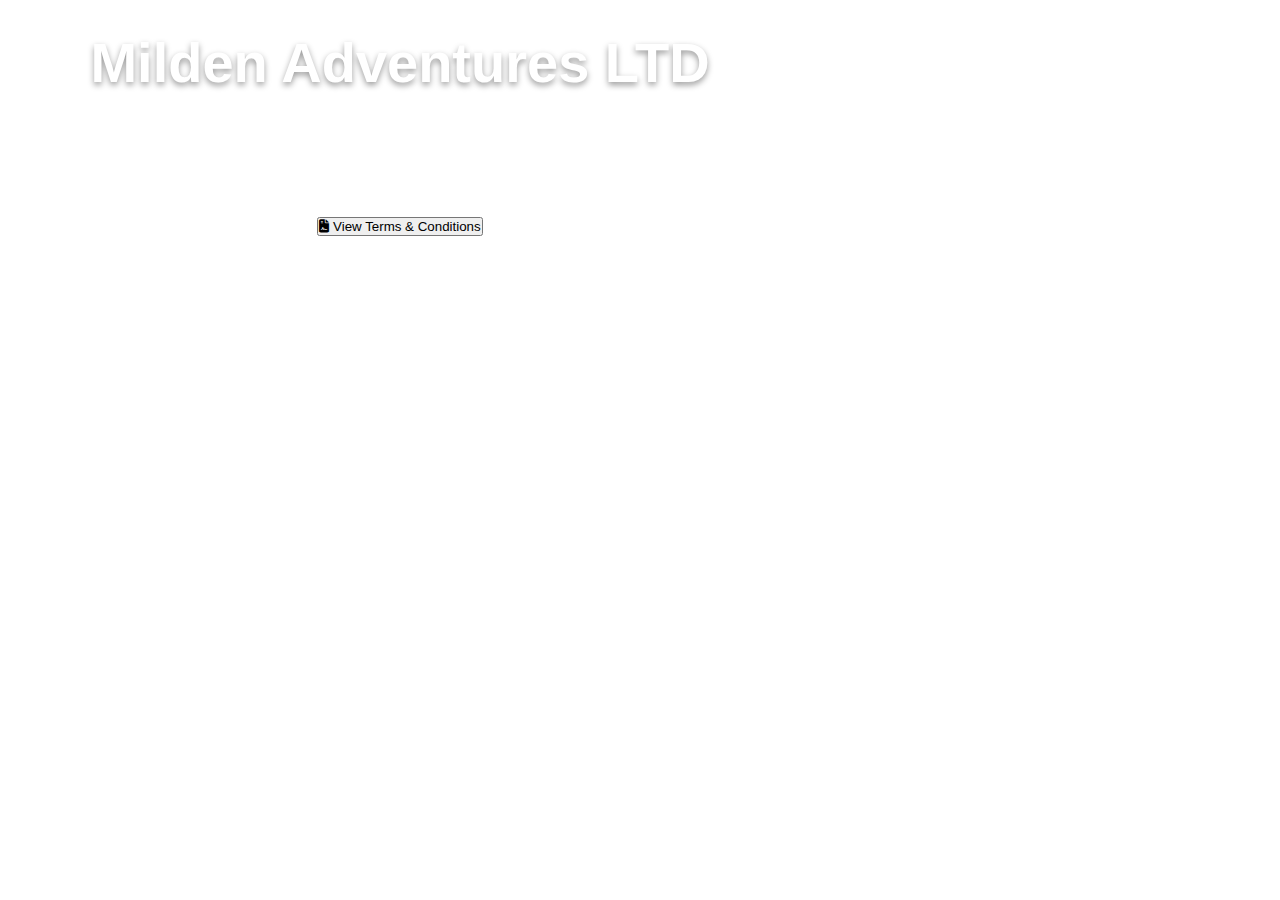
<file: boo.html>
<!DOCTYPE html>
<html lang="en">
<head>
    <meta charset="UTF-8">
    <meta name="viewport" content="width=device-width, initial-scale=1.0">
    <title>Milden Adventures LTD - Terms & Conditions</title>
    <link rel="stylesheet" href="https://cdnjs.cloudflare.com/ajax/libs/font-awesome/6.4.0/css/all.min.css">
    <style>
        * {
            margin: 0;
            padding: 0;
            box-sizing: border-box;
            font-family: 'Segoe UI', Tahoma, Geneva, Verdana, sans-serif;
        }
        
       
        .main-content {
            text-align: center;
            color: white;
            max-width: 800px;
            padding: 30px;
            z-index: 10;
        }
        
        .main-content h1 {
            font-size: 3.5rem;
            margin-bottom: 20px;
            text-shadow: 0 3px 6px rgba(0, 0, 0, 0.4);
        }
        
        .main-content p {
            font-size: 1.4rem;
            margin-bottom: 30px;
            line-height: 1.6;
            max-width: 700px;
            margin-left: auto;
            margin-right: auto;
        }
        
        .btn80 {
            padding: 16px 40px;
            background: linear-gradient(to right, #1a2a6c, #2c3e9e);
            color: white;
            border: none;
            border-radius: 50px;
            font-size: 1.2rem;
            font-weight: 600;
            cursor: pointer;
            transition: all 0.3s ease;
            display: inline-flex;
            align-items: center;
            gap: 10px;
            box-shadow: 0 5px 15px rgba(0, 0, 0, 0.3);
        }
        
        .btn80:hover {
            transform: translateY(-5px);
            box-shadow: 0 8px 25px rgba(0, 0, 0, 0.4);
            background: linear-gradient(to right, #2c3e9e, #3d50c1);
        }
        
        .btn80 i {
            font-size: 1.4rem;
        }
        
        /* Modal Overlay */
        .modal-overlay2 {
            position: fixed;
            top: 0;
            left: 0;
            width: 100%;
            height: 100%;
            background: rgba(0, 0, 0, 0.8);
            display: flex;
            justify-content: center;
            align-items: center;
            z-index: 1000;
            opacity: 0;
            visibility: hidden;
            transition: all 0.3s ease;
        }
        
        .modal-overlay2.active {
            opacity: 1;
            visibility: visible;
        }
        
        /* Modal Container */
        .modal-container2 {
            max-width: 800px;
            width: 90%;
            max-height: 90vh;
            background: rgba(255, 255, 255, 0.95);
            border-radius: 20px;
            box-shadow: 0 15px 50px rgba(0, 0, 0, 0.3);
            overflow: hidden;
            position: relative;
            z-index: 1001; /* Above 1000 as requested */
            transform: scale(0.8);
            transition: transform 0.3s ease;
        }
        
        .modal-overlay2.active .modal-container2 {
            transform: scale(1);
        }
        
        .modal-header23 {
            background: linear-gradient(to right, #1a2a6c, #b21f1f);
            color: white;
            padding: 25px 40px;
            text-align: center;
            position: relative;
        }
        
        .logo {
            position: absolute;
            top: 20px;
            left: 30px;
            font-size: 36px;
            color: #ffcc00;
        }
        
        .modal-header23 h1 {
            font-size: 32px;
            margin-bottom: 10px;
            text-shadow: 0 2px 4px rgba(0, 0, 0, 0.3);
        }
        
        .modal-header23 p {
            font-size: 18px;
            opacity: 0.9;
            max-width: 600px;
            margin: 0 auto;
            line-height: 1.6;
        }
        
        .close-btn23 {
            position: absolute;
            top: 20px;
            right: 25px;
            background: none;
            border: none;
            color: white;
            font-size: 28px;
            cursor: pointer;
            width: 40px;
            height: 40px;
            border-radius: 50%;
            transition: all 0.3s ease;
        }
        
        .close-btn23:hover {
            background: rgba(255, 255, 255, 0.2);
            transform: rotate(90deg);
        }
        
        .terms-content {
            padding: 30px 40px;
            max-height: 60vh;
            overflow-y: auto;
        }
        
        .section23 {
            margin-bottom: 30px;
            padding-bottom: 25px;
            border-bottom: 1px dashed #e0e0e0;
        }
        
        .section23:last-child {
            border-bottom: none;
            margin-bottom: 0;
            padding-bottom: 10px;
        }
        
        .section23 h2 {
            color: #1a2a6c;
            margin-bottom: 15px;
            font-size: 22px;
            display: flex;
            align-items: center;
        }
        
        .section23 h2::before {
            content: "";
            display: inline-block;
            width: 8px;
            height: 30px;
            background: #b21f1f;
            margin-right: 15px;
            border-radius: 4px;
        }
        
        .section23 p {
            color: #333;
            line-height: 1.8;
            margin-bottom: 15px;
        }
        
        .highlight {
            background: #fff9e6;
            border-left: 4px solid #ffcc00;
            padding: 15px 20px;
            margin: 20px 0;
            border-radius: 0 8px 8px 0;
        }
        
        .modal-footer23 {
            background: #f8f9fa;
            padding: 25px 40px;
            text-align: center;
            border-top: 1px solid #e9ecef;
        }
        
        .modal-footer23 h3 {
            color: #1a2a6c;
            margin-bottom: 15px;
            font-size: 24px;
        }
        
        .modal-footer23 p {
            color: #555;
            line-height: 1.6;
            margin-bottom: 20px;
            max-width: 600px;
            margin-left: auto;
            margin-right: auto;
        }
        
        .action-buttons {
            display: flex;
            justify-content: center;
            gap: 20px;
            margin-top: 15px;
        }
        
        .action-btn {
            padding: 14px 30px;
            border: none;
            border-radius: 50px;
            font-size: 16px;
            font-weight: 600;
            cursor: pointer;
            transition: all 0.3s ease;
            display: flex;
            align-items: center;
            gap: 8px;
        }
        
        .accept-btn {
            background: linear-gradient(to right, #1a2a6c, #2c3e9e);
            color: white;
            box-shadow: 0 4px 15px rgba(26, 42, 108, 0.3);
        }
        
        .decline-btn {
            background: white;
            color: #b21f1f;
            border: 2px solid #b21f1f;
        }
        
        .action-btn:hover {
            transform: translateY(-3px);
            box-shadow: 0 6px 20px rgba(0, 0, 0, 0.15);
        }
        
        .accept-btn:hover {
            background: linear-gradient(to right, #2c3e9e, #3d50c1);
        }
        
        .decline-btn:hover {
            background: #f8f8f8;
        }
        
        .scroll-indicator {
            text-align: center;
            padding: 10px;
            color: #777;
            font-size: 14px;
            background: #f8f9fa;
            border-top: 1px solid #eee;
        }
        
        .scroll-indicator i {
            animation: bounce 2s infinite;
        }
        
        @keyframes bounce {
            0%, 20%, 50%, 80%, 100% {transform: translateY(0);}
            40% {transform: translateY(-10px);}
            60% {transform: translateY(-5px);}
        }
        
        @media (max-width: 768px) {
            .main-content h1 {
                font-size: 2.5rem;
            }
            
            .main-content p {
                font-size: 1.1rem;
            }
            
            .modal-container2 {
                width: 95%;
            }
            
            .modal-header23, .terms-content, .modal-footer23 {
                padding: 20px;
            }
            
            .modal-header23 h1 {
                font-size: 24px;
            }
            
            .action-buttons {
                flex-direction: column;
                gap: 10px;
            }
            
            .action-btn {
                width: 100%;
                justify-content: center;
            }
        }
    </style>
</head>
<body>
    <div class="main-content">
        <h1>Milden Adventures LTD</h1>
        <p>Your Journey, Our Commitment – Experience the world with confidence and peace of mind</p>
        <button class="btn" id="termsBtn">
            <i class="fas fa-file-contract"></i> View Terms & Conditions
        </button>
    </div>
    
    <!-- Modal Overlay -->
    <div class="modal-overlay2" id="modalOverlay2">
        <div class="modal-container2">
            <div class="modal-header23">
                
                <h1>Terms & Conditions</h1>
                <p>Milden Adventures LTD - Your Journey, Our Commitment – Transparent Travel Policies for Your Peace of Mind</p>
                <button class="close-btn23" id="closeBtn23">
                    <i class="fas fa-times"></i>
                </button>
            </div>
            
            <div class="terms-content">
                <div class="section23">
                    <h2>1. Booking and Confirmation</h2>
                    <p>All bookings must be confirmed in writing via email or online reservation.</p>
                    <p>A deposit (typically 30–50% of the total package cost) is required to secure your booking.</p>
                    <p>Final payment must be made no later than 30 days before the departure date, unless otherwise agreed.</p>
                    <p>Bookings made within 30 days of departure require full payment at the time of booking.</p>
                </div>
                
                <div class="section23">
                    <h2>2. Prices and Inclusions</h2>
                    <p>Prices are quoted in USD (or local currency) and are subject to change due to currency fluctuations, government taxes, or supplier rate changes.</p>
                    <p>Package inclusions (e.g., accommodation, meals, transport, activities) are clearly stated in your confirmed itinerary.</p>
                    <p>Exclusions typically include international flights, visa fees, insurance, and personal expenses.</p>
                </div>
                
                <div class="section23">
                    <h2>3. Cancellation Policy</h2>
                    <p>We understand that plans may change. Our cancellation terms are designed to be fair and flexible:</p>
                    
                    <div class="highlight">
                        <h3>Client-Initiated Cancellations</h3>
                        <p><strong>More than 45 days before travel:</strong> Full refund minus administrative fee (10%).</p>
                        <p><strong>30–44 days before travel:</strong> 70% refund of the total package price.</p>
                        <p><strong>15–29 days before travel:</strong> 50% refund.</p>
                        <p><strong>Less than 14 days before travel:</strong> No refund due to supplier commitments.</p>
                        
                        <h3>No-Shows & Early Departures</h3>
                        <p>No refunds are provided for no-shows or unused services after the tour begins.</p>
                    </div>
                </div>
                
                <div class="section23">
                    <h2>4. Refunds</h2>
                    <p>Refunds (where applicable) are processed within 14 business days of receiving written cancellation.</p>
                    <p>Refunds are issued to the original method of payment.</p>
                    <p>In some cases, suppliers (e.g., airlines, hotels) may apply their own refund rules, which we must follow.</p>
                </div>
                
                <div class="section23">
                    <h2>5. Changes by the Client</h2>
                    <p>Any request to modify a confirmed itinerary (e.g., travel dates, accommodations) must be made in writing.</p>
                    <p>We will do our best to accommodate changes, subject to availability and potential extra costs.</p>
                </div>
                
                <div class="section23">
                    <h2>6. Changes or Cancellations by Milden Adventures LTD</h2>
                    <p>While we strive to operate all trips as planned, we reserve the right to make adjustments due to weather, safety, or unforeseen circumstances.</p>
                    <p>In case of cancellation initiated by us, clients will be offered an alternative date, a credit note, or a full refund.</p>
                </div>
                
                <div class="section23">
                    <h2>7. Travel Insurance</h2>
                    <p>Comprehensive travel insurance is strongly recommended to cover medical emergencies, trip cancellations, delays, and lost baggage.</p>
                    <p>Milden Adventures LTD is not liable for any costs incurred due to lack of insurance coverage.</p>
                </div>
                
                <div class="section23">
                    <h2>8. Client Responsibilities</h2>
                    <p>Clients are responsible for ensuring they have valid passports, visas, vaccinations, and necessary travel documents.</p>
                    <p>It is the client’s responsibility to disclose any medical conditions, dietary needs, or mobility limitations in advance.</p>
                </div>
                
                <div class="section23">
                    <h2>9. Liability Disclaimer</h2>
                    <p>While we work with vetted and trusted suppliers, Milden Adventures LTD is not responsible for acts or omissions of third-party service providers.</p>
                    <p>We are not liable for any loss, injury, delay, or damage caused by force majeure events (e.g., natural disasters, strikes, pandemics).</p>
                </div>
                
                <div class="section23">
                    <h2>10. Governing Law</h2>
                    <p>These Terms and Conditions are governed by the laws of Kenya, and any disputes will be settled in its courts unless otherwise agreed.</p>
                </div>
            </div>
            
            <div class="scroll-indicator">
                <i class="fas fa-chevron-down"></i> Scroll to read all terms
            </div>
            
            <div class="modal-footer23">
                <h3>Our Promise</h3>
                <p>At Milden Adventures LTD, we are committed to providing clear, client-centered policies that protect your travel investment and prioritize your experience.</p>
                
                
            </div>
        </div>
    </div>
    
    <script>
        // Get DOM elements
        const termsBtn = document.getElementById('termsBtn');
        const closeBtn23 = document.getElementById('closeBtn23');
        const modalOverlay2 = document.getElementById('modalOverlay2');
        const acceptBtn = document.querySelector('.accept-btn');
        const declineBtn = document.querySelector('.decline-btn');
        
        // Show modal when terms button is clicked
        termsBtn.addEventListener('click', () => {
            modalOverlay2.classList.add('active');
            document.body.style.overflow = 'hidden'; // Prevent background scrolling
        });
        
        // Close modal when close button is clicked
        closeBtn23.addEventListener('click', () => {
            modalOverlay2.classList.remove('active');
            document.body.style.overflow = 'auto'; // Enable background scrolling
        });
        
        // Close modal when overlay is clicked
        modalOverlay2.addEventListener('click', (e) => {
            if (e.target === modalOverlay2) {
                modalOverlay2.classList.remove('active');
                document.body.style.overflow = 'auto';
            }
        });
        
        // Handle accept button click
        acceptBtn.addEventListener('click', () => {
            alert('Thank you for accepting our Terms & Conditions!');
            modalOverlay2.classList.remove('active');
            document.body.style.overflow = 'auto';
        });
        
        // Handle decline button click
        declineBtn.addEventListener('click', () => {
            if (confirm('Are you sure you want to decline our Terms & Conditions?')) {
                modalOverlay2.classList.remove('active');
                document.body.style.overflow = 'auto';
            }
        });
        
        // Close modal when pressing Esc key
        document.addEventListener('keydown', (e) => {
            if (e.key === 'Escape' && modalOverlay2.classList.contains('active')) {
                modalOverlay2.classList.remove('active');
                document.body.style.overflow = 'auto';
            }
        });
    </script>
</body>
</html>
</file>
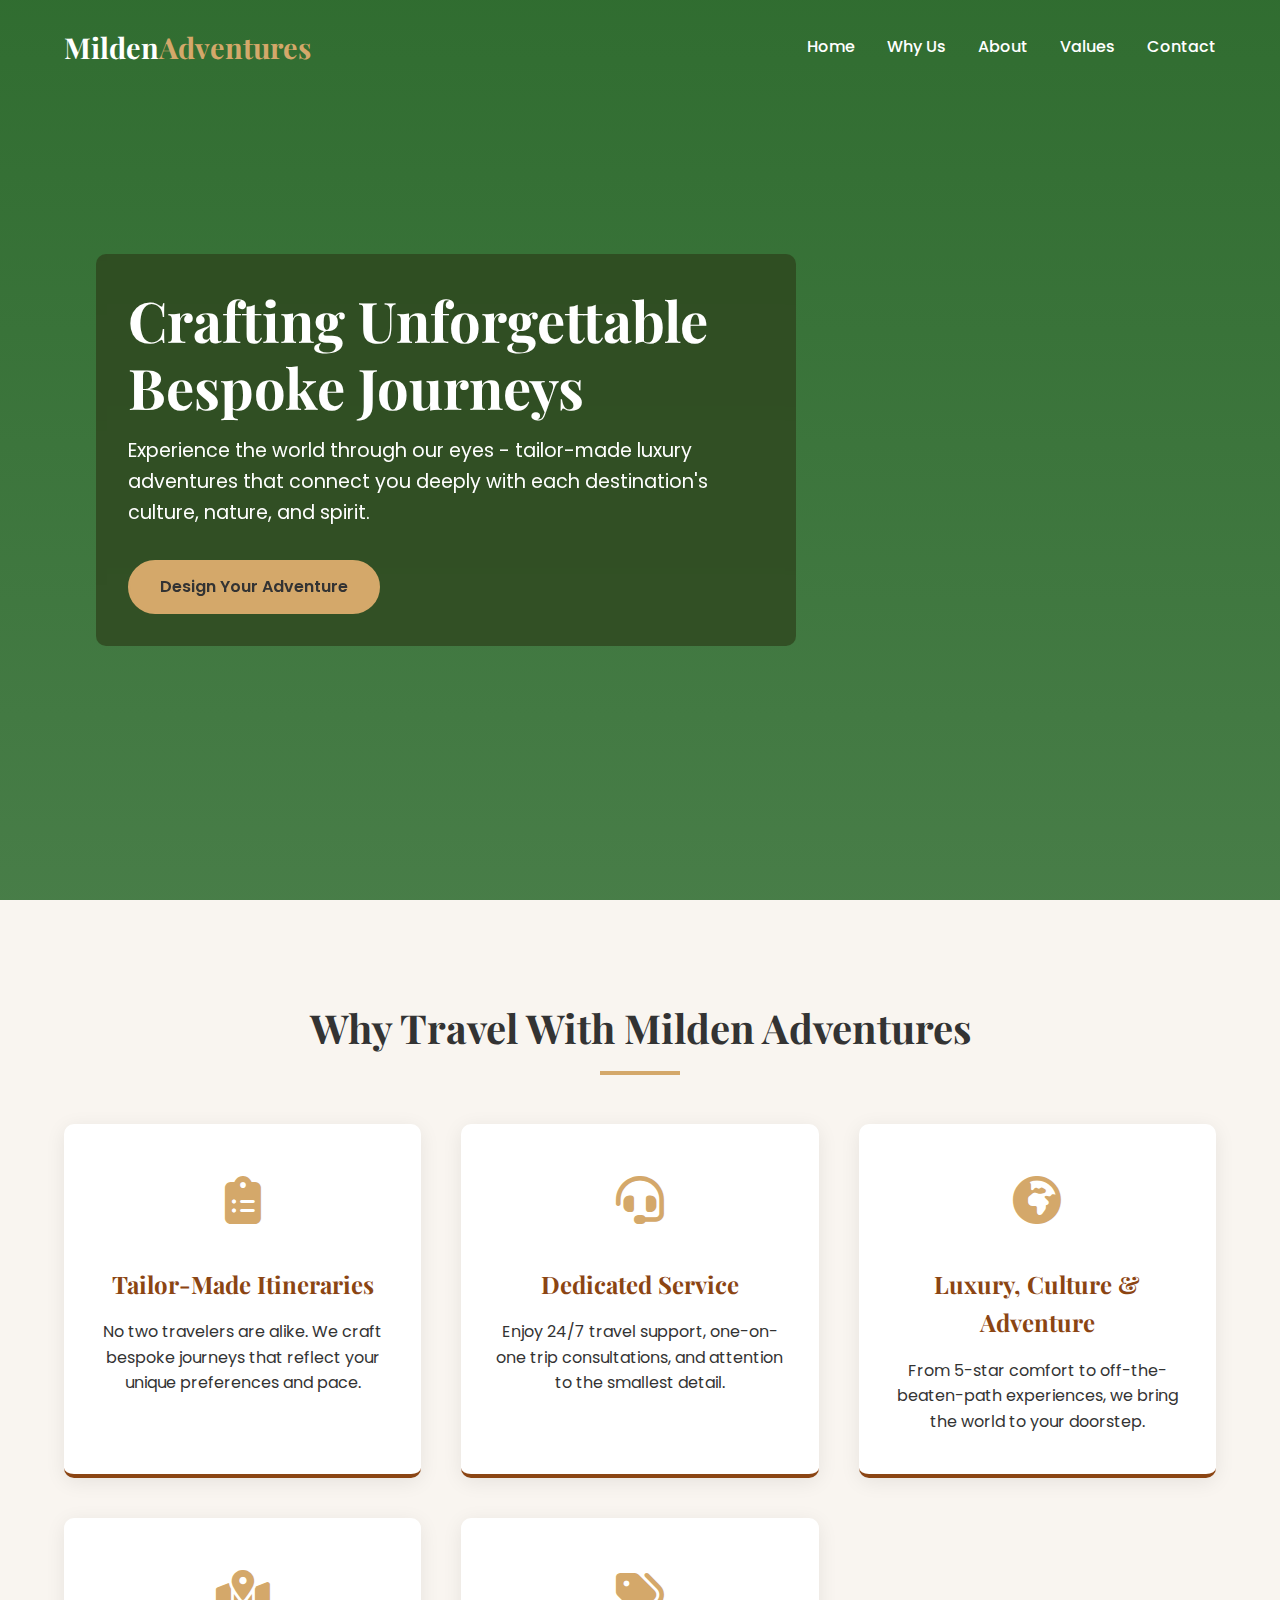
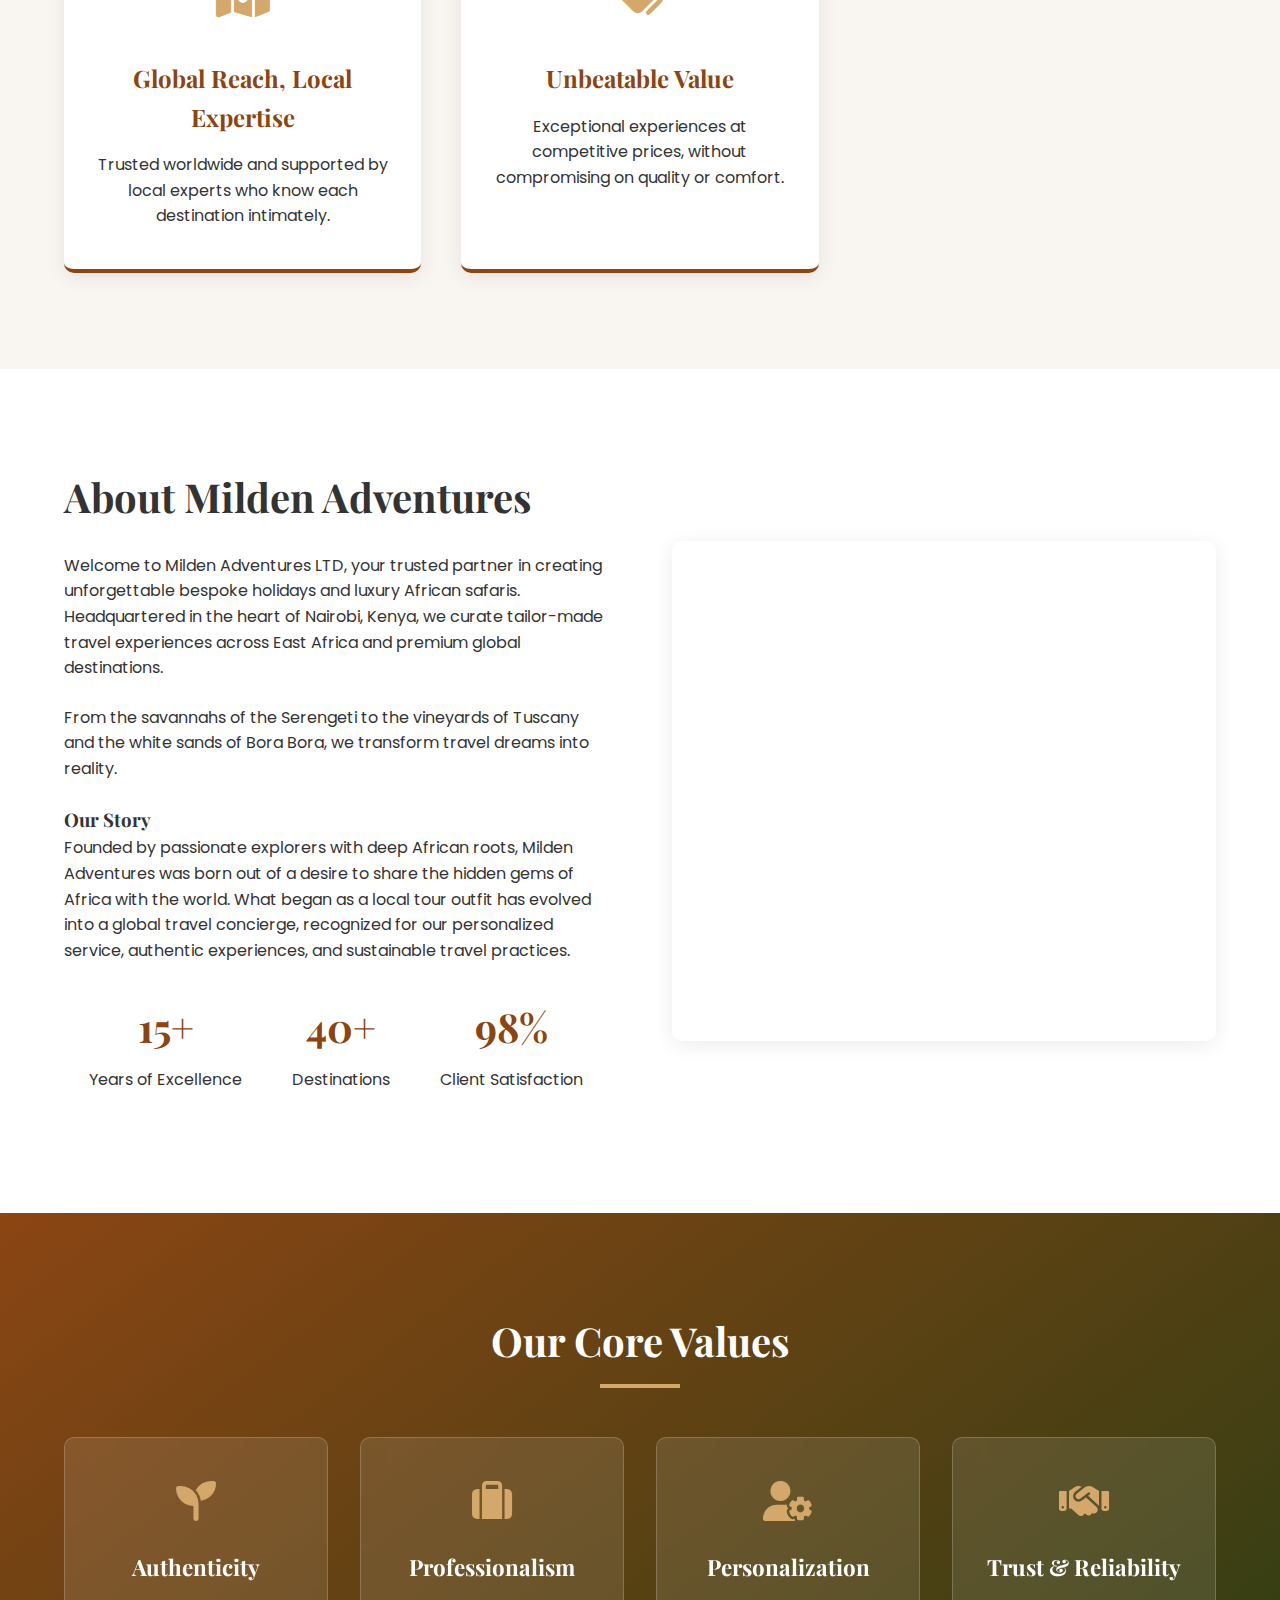
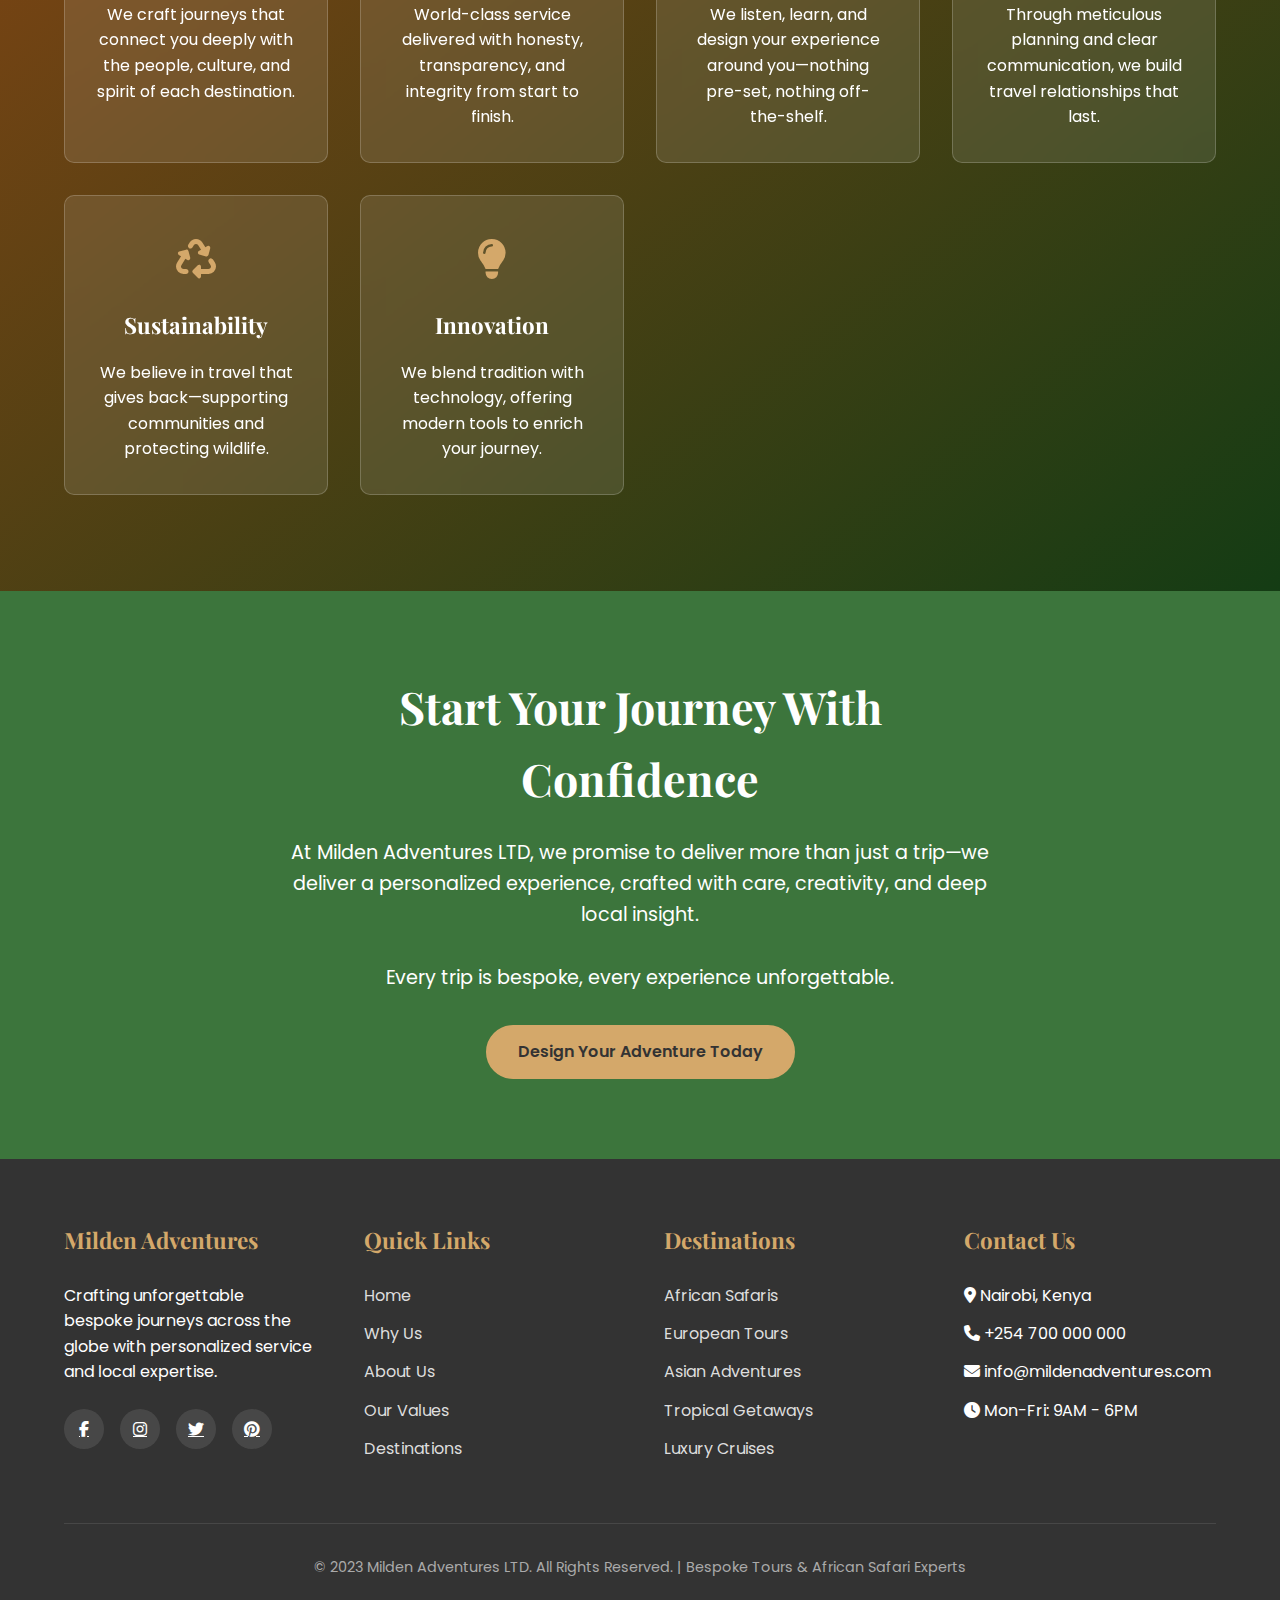
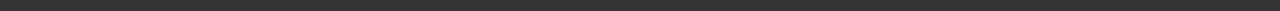
<file: terms.html>
<!DOCTYPE html>
<html lang="en">
<head>
    <meta charset="UTF-8">
    <meta name="viewport" content="width=device-width, initial-scale=1.0">
    <title>Milden Adventures LTD | Luxury Tailor-Made Travel</title>
    <link rel="stylesheet" href="https://cdnjs.cloudflare.com/ajax/libs/font-awesome/6.4.0/css/all.min.css">
    <link href="https://fonts.googleapis.com/css2?family=Poppins:wght@300;400;500;600;700&family=Playfair+Display:wght@400;600;700&display=swap" rel="stylesheet">
    <style>
        :root {
            --primary: #8B4513;
            --primary-light: #a56b3a;
            --primary-dark: #5d2c0f;
            --secondary: #d4a86a;
            --accent: #f5deb3;
            --light: #f9f5f0;
            --dark: #333;
            --text: #333;
            --gray: #464545;
              --shadow: 0 4px 20px rgba(0, 0, 0, 0.08);
        }

        * {
            margin: 0;
            padding: 0;
            box-sizing: border-box;
        }
        
        body {
            font-family: 'Poppins', sans-serif;
            color: var(--text);
            background-color: #fff;
            line-height: 1.6;
            overflow-x: hidden;
        }
        
        h1, h2, h3, h4 {
            font-family: 'Playfair Display', serif;
            font-weight: 700;
            color: var(--dark);
        }
        
        .container {
            width: 90%;
            max-width: 1200px;
            margin: 0 auto;
        }
        
        /* Header Styles */
        header {
            background: linear-gradient(rgba(26, 93, 26, 0.9), rgba(26, 93, 26, 0.8)), url('https://images.unsplash.com/photo-1503220317375-aaad61436b1b?q=80') center/cover no-repeat;
            color: white;
            padding: 1rem 0;
            position: relative;
            min-height: 100vh;
            display: flex;
            align-items: center;
        }
        
        .hero-content {
            max-width: 700px;
            padding: 2rem;
            background: rgba(44, 62, 26, 0.7);
            border-radius: 10px;
            margin: 2rem;
            backdrop-filter: blur(5px);
        }
        
        .hero-content h1 {
            font-size: 3.5rem;
            margin-bottom: 1rem;
            color: white;
            line-height: 1.2;
        }
        
        .hero-content p {
            font-size: 1.2rem;
            margin-bottom: 2rem;
        }
        
        .btn {
            display: inline-block;
            background: var(--secondary);
            color: var(--dark);
            padding: 12px 30px;
            border-radius: 30px;
            text-decoration: none;
            font-weight: 600;
            transition: all 0.3s ease;
            border: 2px solid var(--secondary);
        }
        
        .btn:hover {
            background: transparent;
            color: var(--secondary);
            transform: translateY(-3px);
            box-shadow: var(--shadow);
        }
        
        /* Navigation */
        nav {
            position: absolute;
            top: 0;
            left: 0;
            width: 100%;
            padding: 1.5rem 0;
            z-index: 100;
        }
        
        .nav-container {
            display: flex;
            justify-content: space-between;
            align-items: center;
        }
        
        .logo {
            font-family: 'Playfair Display', serif;
            font-size: 1.8rem;
            font-weight: 700;
            color: white;
            text-decoration: none;
        }
        
        .logo span {
            color: var(--secondary);
        }
        
        .nav-links {
            display: flex;
            list-style: none;
        }
        
        .nav-links li {
            margin-left: 2rem;
        }
        
        .nav-links a {
            color: white;
            text-decoration: none;
            font-weight: 500;
            transition: all 0.3s ease;
        }
        
        .nav-links a:hover {
            color: var(--secondary);
        }
        
        /* Why Travel Section */
        .why-travel {
            padding: 6rem 0;
            background-color: var(--light);
        }
        
        .section-title {
            text-align: center;
            font-size: 2.5rem;
            margin-bottom: 4rem;
            position: relative;
        }
        
        .section-title:after {
            content: '';
            position: absolute;
            bottom: -15px;
            left: 50%;
            transform: translateX(-50%);
            width: 80px;
            height: 4px;
            background: var(--secondary);
        }
        
        .features-grid {
            display: grid;
            grid-template-columns: repeat(auto-fit, minmax(300px, 1fr));
            gap: 2.5rem;
        }
        
        .feature-card {
            background: white;
            border-radius: 10px;
            padding: 2.5rem 2rem;
            box-shadow: var(--shadow);
            transition: transform 0.3s ease, box-shadow 0.3s ease;
            text-align: center;
            border-bottom: 4px solid var(--primary);
        }
        
        .feature-card:hover {
            transform: translateY(-10px);
            box-shadow: 0 12px 30px rgba(0, 0, 0, 0.15);
        }
        
        .feature-icon {
            font-size: 3rem;
            color: var(--secondary);
            margin-bottom: 1.5rem;
        }
        
        .feature-card h3 {
            font-size: 1.5rem;
            margin-bottom: 1rem;
            color: var(--primary);
        }
        
        /* About Section */
        .about {
            padding: 6rem 0;
            position: relative;
            overflow: hidden;
        }
        
        .about-content {
            display: grid;
            grid-template-columns: 1fr 1fr;
            gap: 4rem;
            align-items: center;
        }
        
        .about-text h2 {
            font-size: 2.5rem;
            margin-bottom: 1.5rem;
        }
        
        .about-text p {
            margin-bottom: 1.5rem;
        }
        
        .about-image {
            border-radius: 10px;
            overflow: hidden;
            box-shadow: var(--shadow);
            position: relative;
            height: 500px;
            background: url('https://images.unsplash.com/photo-1523805009345-7448845a9e53?q=80') center/cover no-repeat;
        }
        
        .stats {
            display: flex;
            justify-content: space-around;
            margin-top: 2rem;
            text-align: center;
        }
        
        .stat h3 {
            font-size: 2.5rem;
            color: var(--primary);
            margin-bottom: 0.5rem;
        }
        
        /* Values Section */
        .values {
            padding: 6rem 0;
            background: linear-gradient(to bottom right, var(--primary), #143c14);
            color: white;
        }
        
        .values .section-title {
            color: white;
        }
        
        .values-grid {
            display: grid;
            grid-template-columns: repeat(auto-fit, minmax(250px, 1fr));
            gap: 2rem;
        }
        
        .value-card {
            background: rgba(255, 255, 255, 0.1);
            border-radius: 10px;
            padding: 2rem;
            text-align: center;
            backdrop-filter: blur(10px);
            border: 1px solid rgba(255, 255, 255, 0.2);
            transition: transform 0.3s ease;
        }
        
        .value-card:hover {
            transform: translateY(-5px);
            background: rgba(255, 255, 255, 0.15);
        }
        
        .value-icon {
            font-size: 2.5rem;
            margin-bottom: 1rem;
            color: var(--secondary);
        }
        
        .value-card h3 {
            color: white;
            margin-bottom: 1rem;
            font-size: 1.4rem;
        }
        
        /* CTA Section */
        .cta {
            padding: 5rem 0;
            background: url('https://images.unsplash.com/photo-1501785888041-af3ef285b470?q=80') center/cover no-repeat;
            text-align: center;
            position: relative;
            color: white;
        }
        
        .cta:before {
            content: '';
            position: absolute;
            top: 0;
            left: 0;
            width: 100%;
            height: 100%;
            background: rgba(26, 93, 26, 0.85);
        }
        
        .cta-content {
            position: relative;
            z-index: 2;
            max-width: 700px;
            margin: 0 auto;
        }
        
        .cta h2 {
            font-size: 2.8rem;
            margin-bottom: 1.5rem;
            color: white;
        }
        
        .cta p {
            font-size: 1.2rem;
            margin-bottom: 2rem;
        }
        
        /* Footer */
        footer {
            background: var(--dark);
            color: white;
            padding: 4rem 0 2rem;
        }
        
        .footer-content {
            display: grid;
            grid-template-columns: repeat(auto-fit, minmax(250px, 1fr));
            gap: 3rem;
            margin-bottom: 3rem;
        }
        
        .footer-column h3 {
            color: var(--secondary);
            margin-bottom: 1.5rem;
            font-size: 1.4rem;
        }
        
        .footer-links {
            list-style: none;
        }
        
        .footer-links li {
            margin-bottom: 0.8rem;
        }
        
        .footer-links a {
            color: #ddd;
            text-decoration: none;
            transition: color 0.3s ease;
        }
        
        .footer-links a:hover {
            color: var(--secondary);
        }
        
        .social-links {
            display: flex;
            gap: 1rem;
            margin-top: 1.5rem;
        }
        
        .social-links a {
            display: flex;
            align-items: center;
            justify-content: center;
            width: 40px;
            height: 40px;
            background: rgba(255, 255, 255, 0.1);
            border-radius: 50%;
            color: white;
            transition: all 0.3s ease;
        }
        
        .social-links a:hover {
            background: var(--secondary);
            transform: translateY(-3px);
        }
        
        .copyright {
            text-align: center;
            padding-top: 2rem;
            border-top: 1px solid rgba(255, 255, 255, 0.1);
            color: #aaa;
            font-size: 0.9rem;
        }
        
        /* Responsive Design */
        @media (max-width: 992px) {
            .about-content {
                grid-template-columns: 1fr;
            }
            
            .about-image {
                height: 400px;
            }
        }
        
        @media (max-width: 768px) {
            .hero-content h1 {
                font-size: 2.8rem;
            }
            
            .nav-links {
                display: none;
            }
            
            .section-title {
                font-size: 2rem;
            }
        }
    </style>
</head>
<body>
    <!-- Header with Hero Section -->
    <header>
        <nav>
            <div class="container nav-container">
                <a href="#" class="logo">Milden<span>Adventures</span></a>
                <ul class="nav-links">
                    <li><a href="#">Home</a></li>
                    <li><a href="#why-travel">Why Us</a></li>
                    <li><a href="#about">About</a></li>
                    <li><a href="#values">Values</a></li>
                    <li><a href="#contact">Contact</a></li>
                </ul>
            </div>
        </nav>
        
        <div class="container">
            <div class="hero-content">
                <h1>Crafting Unforgettable Bespoke Journeys</h1>
                <p>Experience the world through our eyes - tailor-made luxury adventures that connect you deeply with each destination's culture, nature, and spirit.</p>
                <a href="#contact" class="btn">Design Your Adventure</a>
            </div>
        </div>
    </header>
    
    <!-- Why Travel Section -->
    <section id="why-travel" class="why-travel">
        <div class="container">
            <h2 class="section-title">Why Travel With Milden Adventures</h2>
            <div class="features-grid">
                <div class="feature-card">
                    <div class="feature-icon">
                        <i class="fas fa-clipboard-list"></i>
                    </div>
                    <h3>Tailor-Made Itineraries</h3>
                    <p>No two travelers are alike. We craft bespoke journeys that reflect your unique preferences and pace.</p>
                </div>
                
                <div class="feature-card">
                    <div class="feature-icon">
                        <i class="fas fa-headset"></i>
                    </div>
                    <h3>Dedicated Service</h3>
                    <p>Enjoy 24/7 travel support, one-on-one trip consultations, and attention to the smallest detail.</p>
                </div>
                
                <div class="feature-card">
                    <div class="feature-icon">
                        <i class="fas fa-globe-africa"></i>
                    </div>
                    <h3>Luxury, Culture & Adventure</h3>
                    <p>From 5-star comfort to off-the-beaten-path experiences, we bring the world to your doorstep.</p>
                </div>
                
                <div class="feature-card">
                    <div class="feature-icon">
                        <i class="fas fa-map-marked-alt"></i>
                    </div>
                    <h3>Global Reach, Local Expertise</h3>
                    <p>Trusted worldwide and supported by local experts who know each destination intimately.</p>
                </div>
                
                <div class="feature-card">
                    <div class="feature-icon">
                        <i class="fas fa-tags"></i>
                    </div>
                    <h3>Unbeatable Value</h3>
                    <p>Exceptional experiences at competitive prices, without compromising on quality or comfort.</p>
                </div>
            </div>
        </div>
    </section>
    
    <!-- About Section -->
    <section id="about" class="about">
        <div class="container">
            <div class="about-content">
                <div class="about-text">
                    <h2>About Milden Adventures</h2>
                    <p>Welcome to Milden Adventures LTD, your trusted partner in creating unforgettable bespoke holidays and luxury African safaris. Headquartered in the heart of Nairobi, Kenya, we curate tailor-made travel experiences across East Africa and premium global destinations.</p>
                    <p>From the savannahs of the Serengeti to the vineyards of Tuscany and the white sands of Bora Bora, we transform travel dreams into reality.</p>
                    
                    <h3>Our Story</h3>
                    <p>Founded by passionate explorers with deep African roots, Milden Adventures was born out of a desire to share the hidden gems of Africa with the world. What began as a local tour outfit has evolved into a global travel concierge, recognized for our personalized service, authentic experiences, and sustainable travel practices.</p>
                    
                    <div class="stats">
                        <div class="stat">
                            <h3>15+</h3>
                            <p>Years of Excellence</p>
                        </div>
                        <div class="stat">
                            <h3>40+</h3>
                            <p>Destinations</p>
                        </div>
                        <div class="stat">
                            <h3>98%</h3>
                            <p>Client Satisfaction</p>
                        </div>
                    </div>
                </div>
                
                <div class="about-image">
                    <!-- Background image set via CSS -->
                </div>
            </div>
        </div>
    </section>
    
    <!-- Core Values Section -->
    <section id="values" class="values">
        <div class="container">
            <h2 class="section-title">Our Core Values</h2>
            <div class="values-grid">
                <div class="value-card">
                    <div class="value-icon">
                        <i class="fas fa-seedling"></i>
                    </div>
                    <h3>Authenticity</h3>
                    <p>We craft journeys that connect you deeply with the people, culture, and spirit of each destination.</p>
                </div>
                
                <div class="value-card">
                    <div class="value-icon">
                        <i class="fas fa-suitcase"></i>
                    </div>
                    <h3>Professionalism</h3>
                    <p>World-class service delivered with honesty, transparency, and integrity from start to finish.</p>
                </div>
                
                <div class="value-card">
                    <div class="value-icon">
                        <i class="fas fa-user-cog"></i>
                    </div>
                    <h3>Personalization</h3>
                    <p>We listen, learn, and design your experience around you—nothing pre-set, nothing off-the-shelf.</p>
                </div>
                
                <div class="value-card">
                    <div class="value-icon">
                        <i class="fas fa-handshake"></i>
                    </div>
                    <h3>Trust & Reliability</h3>
                    <p>Through meticulous planning and clear communication, we build travel relationships that last.</p>
                </div>
                
                <div class="value-card">
                    <div class="value-icon">
                        <i class="fas fa-recycle"></i>
                    </div>
                    <h3>Sustainability</h3>
                    <p>We believe in travel that gives back—supporting communities and protecting wildlife.</p>
                </div>
                
                <div class="value-card">
                    <div class="value-icon">
                        <i class="fas fa-lightbulb"></i>
                    </div>
                    <h3>Innovation</h3>
                    <p>We blend tradition with technology, offering modern tools to enrich your journey.</p>
                </div>
            </div>
        </div>
    </section>
    
    <!-- CTA Section -->
    <section class="cta">
        <div class="container">
            <div class="cta-content">
                <h2>Start Your Journey With Confidence</h2>
                <p>At Milden Adventures LTD, we promise to deliver more than just a trip—we deliver a personalized experience, crafted with care, creativity, and deep local insight.</p>
                <p>Every trip is bespoke, every experience unforgettable.</p>
                <a href="#" class="btn">Design Your Adventure Today</a>
            </div>
        </div>
    </section>
    
    <!-- Footer -->
    <footer id="contact">
        <div class="container">
            <div class="footer-content">
                <div class="footer-column">
                    <h3>Milden Adventures</h3>
                    <p>Crafting unforgettable bespoke journeys across the globe with personalized service and local expertise.</p>
                    <div class="social-links">
                        <a href="#"><i class="fab fa-facebook-f"></i></a>
                        <a href="#"><i class="fab fa-instagram"></i></a>
                        <a href="#"><i class="fab fa-twitter"></i></a>
                        <a href="#"><i class="fab fa-pinterest"></i></a>
                    </div>
                </div>
                
                <div class="footer-column">
                    <h3>Quick Links</h3>
                    <ul class="footer-links">
                        <li><a href="#">Home</a></li>
                        <li><a href="#why-travel">Why Us</a></li>
                        <li><a href="#about">About Us</a></li>
                        <li><a href="#values">Our Values</a></li>
                        <li><a href="#">Destinations</a></li>
                    </ul>
                </div>
                
                <div class="footer-column">
                    <h3>Destinations</h3>
                    <ul class="footer-links">
                        <li><a href="#">African Safaris</a></li>
                        <li><a href="#">European Tours</a></li>
                        <li><a href="#">Asian Adventures</a></li>
                        <li><a href="#">Tropical Getaways</a></li>
                        <li><a href="#">Luxury Cruises</a></li>
                    </ul>
                </div>
                
                <div class="footer-column">
                    <h3>Contact Us</h3>
                    <ul class="footer-links">
                        <li><i class="fas fa-map-marker-alt"></i> Nairobi, Kenya</li>
                        <li><i class="fas fa-phone"></i> +254 700 000 000</li>
                        <li><i class="fas fa-envelope"></i> info@mildenadventures.com</li>
                        <li><i class="fas fa-clock"></i> Mon-Fri: 9AM - 6PM</li>
                    </ul>
                </div>
            </div>
            
            <div class="copyright">
                <p>&copy; 2023 Milden Adventures LTD. All Rights Reserved. | Bespoke Tours & African Safari Experts</p>
            </div>
        </div>
    </footer>
</body>
</html>
</file>
